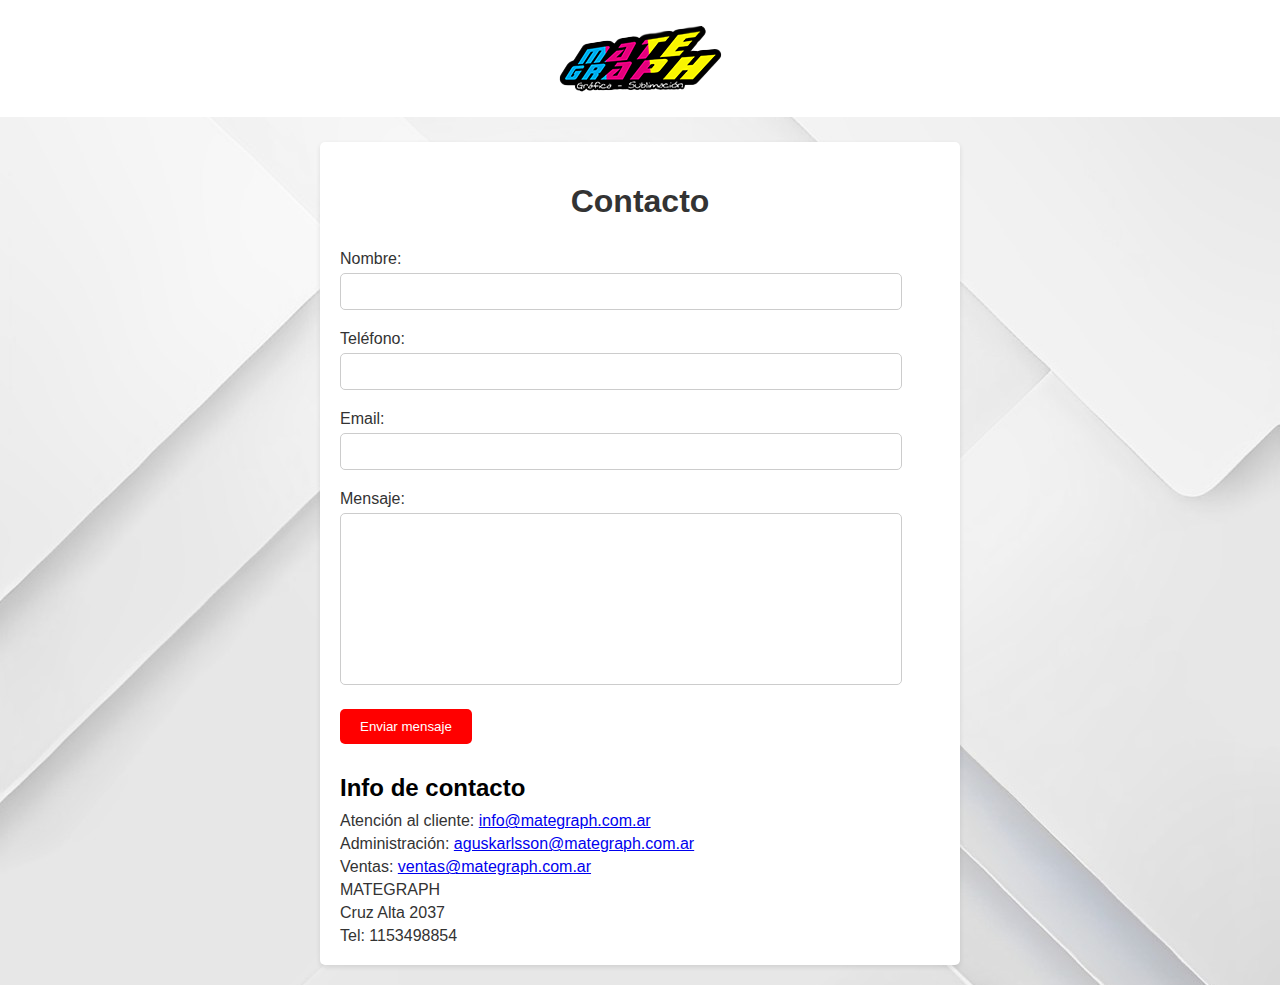
<file: helppages/contactanos.html>
<!DOCTYPE html>
<html>
<head>
  <title>Contacto - Mategraph</title>
  <style>
    body {
      font-family: Arial, sans-serif;
      background-color: #f9f9f9;
      margin: 0;
      padding: 0;
      background-image: url(../img/reg-ini.baner.jpeg);
      background-size: cover; /* Ajusta la imagen al tamaño del div */
        background-repeat: no-repeat; /* Evita que la imagen se repita */
    }

    .top{
        background-color: white;
        display: flex;
        align-items: center;
        justify-content: center;
        width: 100%;
        height: 13vh;
        margin-bottom: 25px;
    }

    .container {
      max-width: 600px;
      margin: 20px auto;
      padding: 20px;
      background-color: #fff;
      border-radius: 5px;
      box-shadow: 0 2px 5px rgba(0, 0, 0, 0.1);
    }

    h1 {
      color: #333;
      margin-bottom: 30px;
      text-align: center;
    }

    label {
      display: block;
      margin-bottom: 5px;
      color: #333;
    }

    input[type="text"],
    input[type="email"],
    textarea {
      width: 90%;
      padding: 10px;
      margin-bottom: 20px;
      border: 1px solid #ccc;
      border-radius: 5px;
      resize: none;
    }

    textarea {
      height: 150px;
    }

    input[type="submit"] {
      background-color: red;
      color: #fff;
      border: none;
      padding: 10px 20px;
      border-radius: 5px;
      cursor: pointer;
    }

    .contact-info {
      margin-top: 30px;
      color: #333;
    }

    .contact-info p {
      margin: 5px 0;
    }

    .contact-info p:last-child {
      margin-bottom: 0;
    }

    .info-heading {
        
      margin-bottom: 10px;
      color: black;
    }

    .info-heading h2{
        font-size: large;
        font-weight: bold;
    }
  </style>
</head>
<body>
    <div class="top">
        <a href="../index.html">
            <img src="img/logo sin fondo.png" alt="">
        </a>
    </div>

  <div class="container">
    <h1>Contacto</h1>
    <form action="#" method="POST">
      <label for="nombre">Nombre:</label>
      <input type="text" id="nombre" name="nombre" required>

      <label for="telefono">Teléfono:</label>
      <input type="text" id="telefono" name="telefono" required>

      <label for="email">Email:</label>
      <input type="email" id="email" name="email" required>

      <label for="mensaje">Mensaje:</label>
      <textarea id="mensaje" name="mensaje" required></textarea>

      <input type="submit" value="Enviar mensaje">
    </form>

    <div class="contact-info">
      <h2 class="info-heading">Info de contacto</h2>
      <p>Atención al cliente: <a href="mailto:info@mategraph.com.ar">info@mategraph.com.ar</a></p>
      <p>Administración: <a href="mailto:aguskarlsson@mategraph.com.ar">aguskarlsson@mategraph.com.ar</a></p>
      <p>Ventas: <a href="mailto:ventas@mategraph.com.ar">ventas@mategraph.com.ar</a></p>
      <p>MATEGRAPH</p>
      <p>Cruz Alta 2037</p>
      <p>Tel: 1153498854</p>
    </div>
  </div>
</body>
</html>
</file>
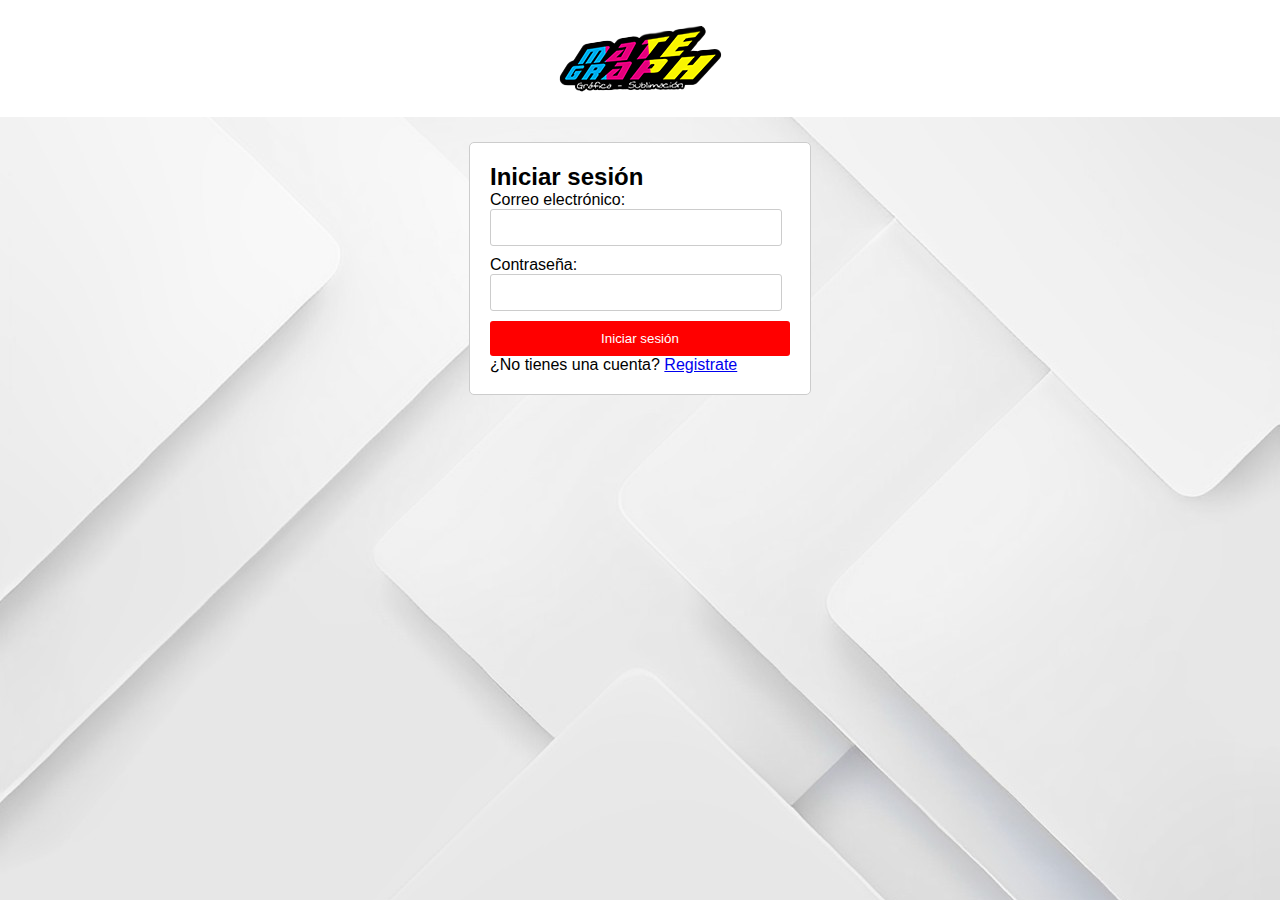
<file: helppages/inicia.html>
<!DOCTYPE html>
<html>
<head>
  <title>Iniciar sesión</title>
  <style>

    *{
        margin: 0;
        
    }
    /* Estilos CSS para la página de inicio de sesión */
    body {
      font-family: Arial, sans-serif;
      background-image: url(../img/reg-ini.baner.jpeg);
      background-size: cover; /* Ajusta la imagen al tamaño del div */
        background-repeat: no-repeat; /* Evita que la imagen se repita */
    }
    .top{
        background-color: white;
        display: flex;
        align-items: center;
        justify-content: center;
        width: 100%;
        height: 13vh;
        margin-bottom: 25px;
    }

    .container {
        background-color: #fff;
      width: 300px;
      margin: 0 auto;
      padding: 20px;
      border: 1px solid #ccc;
      border-radius: 5px;
    }
    input[type="text"],
    input[type="password"] {
      width: 90%;
      padding: 10px;
      margin-bottom: 10px;
      border: 1px solid #ccc;
      border-radius: 3px;
    }
    input[type="submit"] {
      width: 100%;
      padding: 10px;
      background-color: red;
      color: #fff;
      border: none;
      border-radius: 3px;
      cursor: pointer;
    }

    input[type="submit"]:hover{
        background-color: 	#8B0000;
    }
    
  </style>
</head>
<body>
    <div class="top">
        <a href="../index.html">
            <img src="img/logo sin fondo.png" alt="">
        </a>
    </div>

  <div class="container">
    <h2>Iniciar sesión</h2>
    <form action="login.php" method="POST">
      <label for="email">Correo electrónico:</label>
      <input type="text" id="email" name="email" required>
      <label for="password">Contraseña:</label>
      <input type="password" id="password" name="password" required>
      <input type="submit" value="Iniciar sesión">
    </form>

    <div class="login-link">
        <p>¿No tienes una cuenta? <a href="registrarse.html">Registrate</a></p>
    </div>
  </div>
</body>
</html>
</file>
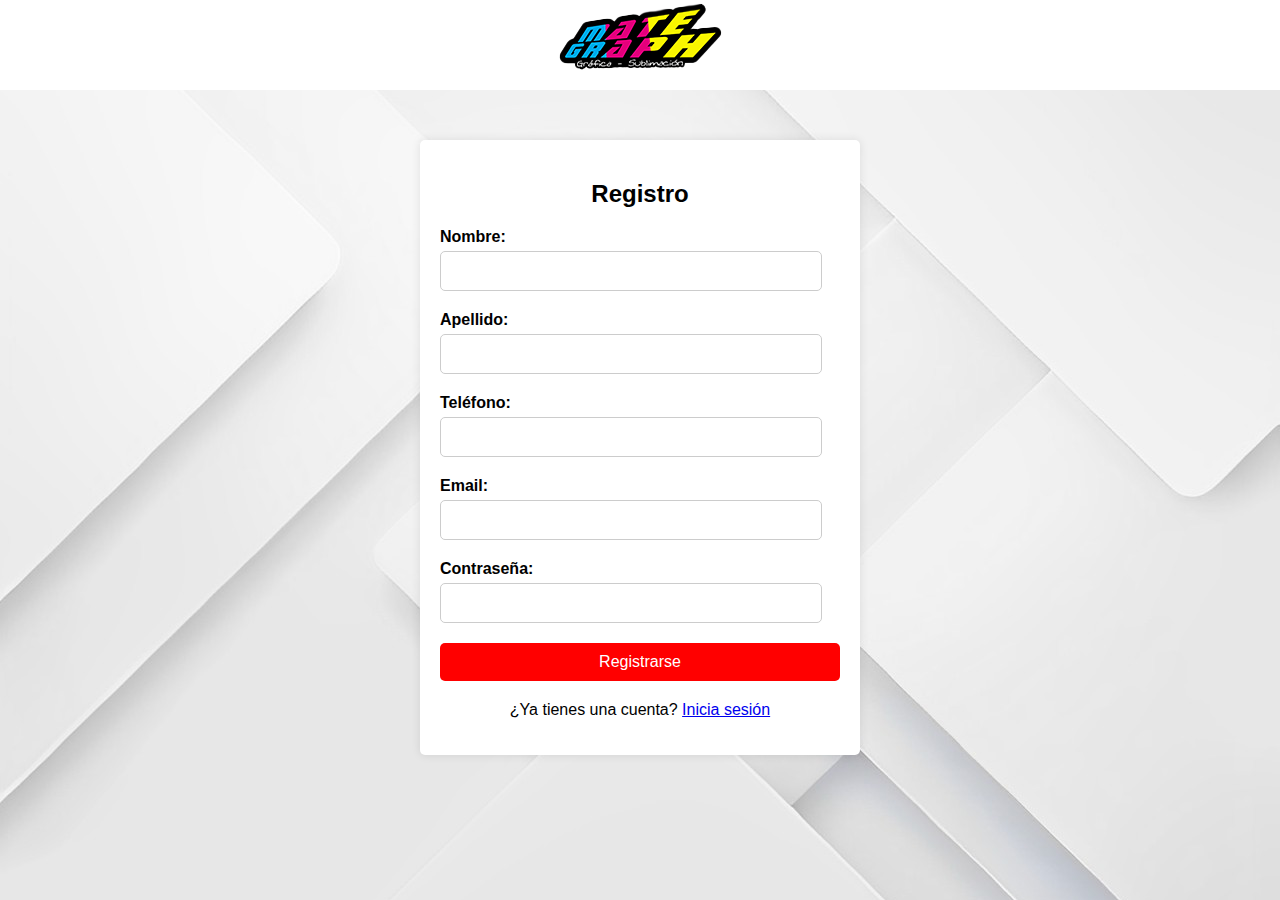
<file: helppages/registrarse.html>
<!DOCTYPE html>
<html>
<head>
  <title>Registro</title>
  <style>
    body {
      font-family: Arial, sans-serif;
      background-image: url(../img/reg-ini.baner.jpeg);
      background-size: cover; /* Ajusta la imagen al tamaño del div */
      background-repeat: no-repeat; /* Evita que la imagen se repita */
      margin: 0;
      padding: 0;
    }

    .top{
        background-color: 	white;
        display: flex;
        justify-content: center;
        width: 100%;
        height: 10vh;
    }

    .container {
      max-width: 400px;
      margin: 50px auto;
      background-color: #fff;
      border-radius: 5px;
      padding: 20px;
      box-shadow: 0 0 10px rgba(0, 0, 0, 0.1);
    }

    .container h2 {
      text-align: center;
      margin-bottom: 20px;
    }

    .form-group {
      margin-bottom: 20px;
    }

    .form-group label {
      display: block;
      font-weight: bold;
      margin-bottom: 5px;
    }

    .form-group input {
      width: 90%;
      padding: 10px;
      font-size: 16px;
      border-radius: 5px;
      border: 1px solid #ccc;
    }

    .btn {
      display: block;
      width: 100%;
      padding: 10px;
      font-size: 16px;
      text-align: center;
      background-color: red;
      color: #fff;
      border: none;
      border-radius: 5px;
      cursor: pointer;
    }

    .btn:hover {
      background-color: #8B0000;
    }

    .login-link {
      text-align: center;
      margin-top: 20px;
    }
  </style>
</head>
<body>

    <div class="top">
        <a href="../index.html">
            <img src="img/logo sin fondo.png" alt="">
        </a>
    </div>

  <div class="container">
    <h2>Registro</h2>
    
    <form>
      <div class="form-group">
        <label for="nombre">Nombre:</label>
        <input type="text" id="nombre" name="nombre" required>
      </div>
      <div class="form-group">
        <label for="apellido">Apellido:</label>
        <input type="text" id="apellido" name="apellido" required>
      </div>
      <div class="form-group">
        <label for="telefono">Teléfono:</label>
        <input type="tel" id="telefono" name="telefono" required>
      </div>
      <div class="form-group">
        <label for="email">Email:</label>
        <input type="email" id="email" name="email" required>
      </div>
      <div class="form-group">
        <label for="password">Contraseña:</label>
        <input type="password" id="password" name="password" required>
      </div>
      <input type="submit" value="Registrarse" class="btn">
    </form>

    <div class="login-link">
        <p>¿Ya tienes una cuenta? <a href="inicia.html">Inicia sesión</a></p>
  </div>
</body>
</html>
</file>
